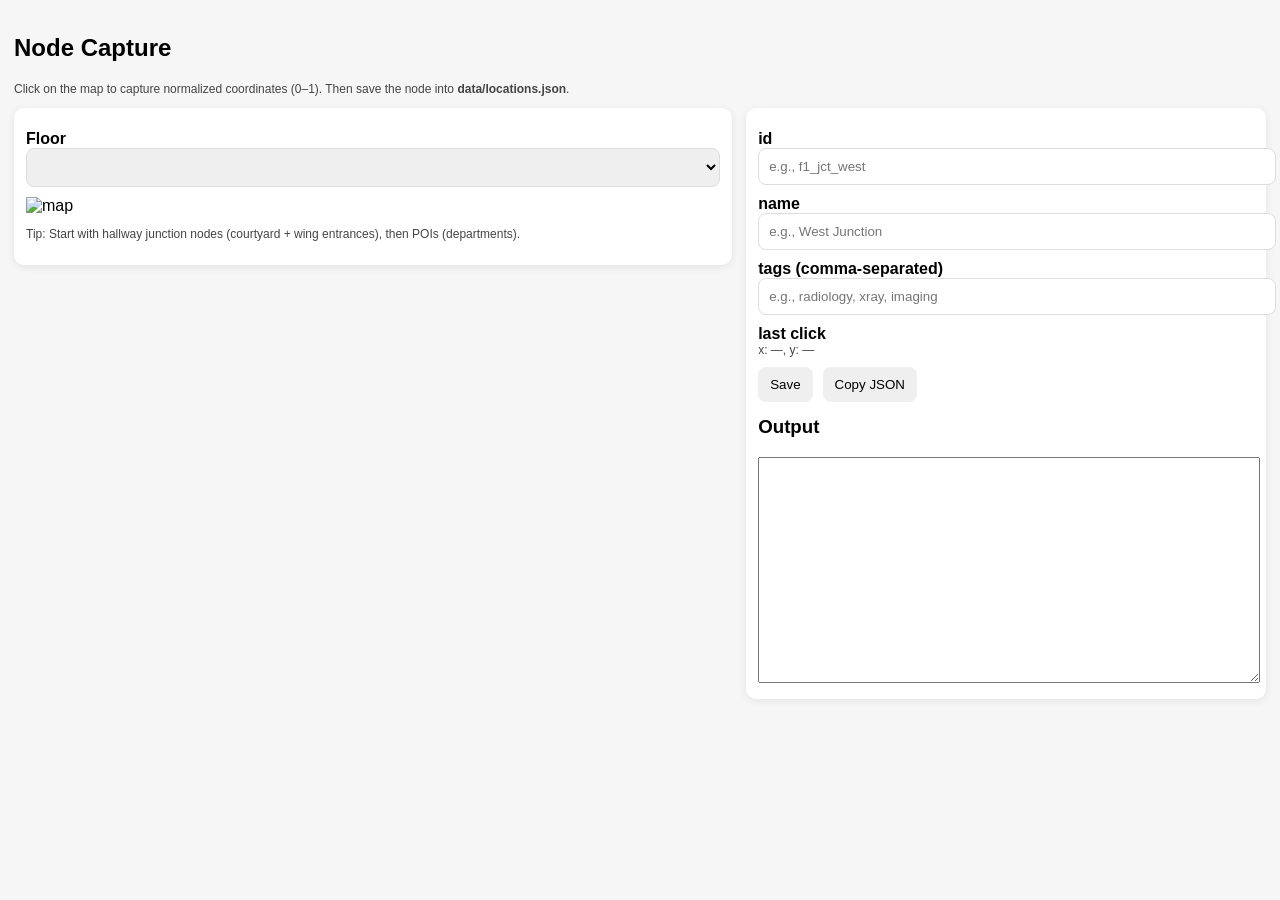
<file: templates/capture.html>
<!doctype html>
<html>
<head>
  <meta charset="utf-8" />
  <title>Capture Nodes</title>
  <style>
    body { font-family: Arial, sans-serif; margin: 0; padding: 14px; background: #f6f6f6; }
    .row { display: flex; gap: 14px; align-items: flex-start; }
    .panel { background: white; padding: 12px; border-radius: 10px; box-shadow: 0 2px 8px rgba(0,0,0,0.08); }
    .left { flex: 1.4; }
    .right { flex: 1; min-width: 360px; }
    #mapWrap { position: relative; width: 100%; max-width: 600px; }
    #mapImg  { width: 100%; height: auto; display: block; border-radius: 0px; }
    #overlay { position: absolute; left: 0; top: 0; pointer-events: none; }
    textarea { width: 100%; height: 220px; font-family: ui-monospace, SFMono-Regular, Menlo, monospace; }
    input, select { width: 100%; padding: 10px; border-radius: 8px; border: 1px solid #ddd; }
    label { display: block; margin-top: 10px; font-weight: 600; }
    button { padding: 10px 12px; border: none; border-radius: 8px; cursor: pointer; }
    .small { font-size: 12px; color: #444; }
  </style>
</head>
<body>
  <h2>Node Capture</h2>
  <p class="small">Click on the map to capture normalized coordinates (0–1). Then save the node into <b>data/locations.json</b>.</p>

  <div class="row">
    <div class="panel left">
      <label>Floor</label>
      <select id="floorSelect"></select>

      <div id="mapWrap" style="margin-top: 10px;">
        <img id="mapImg" alt="map">
        <canvas id="overlay"></canvas>
      </div>

      <p class="small">Tip: Start with hallway junction nodes (courtyard + wing entrances), then POIs (departments).</p>
    </div>

    <div class="panel right">
      <label>id</label>
      <input id="nodeId" placeholder="e.g., f1_jct_west">

      <label>name</label>
      <input id="nodeName" placeholder="e.g., West Junction">

      <label>tags (comma-separated)</label>
      <input id="nodeTags" placeholder="e.g., radiology, xray, imaging">

      <label>last click</label>
      <div class="small" id="xyReadout">x: —, y: —</div>

      <div style="display:flex; gap:10px; margin-top: 10px;">
        <button id="saveBtn">Save</button>
        <button id="copyBtn">Copy JSON</button>
      </div>

      <h3 style="margin-top: 14px;">Output</h3>
      <textarea id="out" readonly></textarea>
    </div>
  </div>

  <script>
    const FLOORS = {{ floors | tojson }};

    const floorSelect = document.getElementById("floorSelect");
    const img = document.getElementById("mapImg");
    const canvas = document.getElementById("overlay");
    const ctx = canvas.getContext("2d");

    const nodeId = document.getElementById("nodeId");
    const nodeName = document.getElementById("nodeName");
    const nodeTags = document.getElementById("nodeTags");
    const xyReadout = document.getElementById("xyReadout");
    const out = document.getElementById("out");

    const saveBtn = document.getElementById("saveBtn");
    const copyBtn = document.getElementById("copyBtn");

    let lastClick = null; // {x, y} normalized
    let nodes = [];   // existing nodes on this floor
    let markers = []; // clicks in this session (optional)

    async function fetchNodesForFloor(floorNum) {
      const res = await fetch(`/api/nodes_by_floor?floor=${floorNum}`);
      nodes = await res.json();
      redraw();
    }

    function setMapForFloor(floorObj) {
      img.src = "/static/" + floorObj.image;
      markers = [];
      lastClick = null;
      xyReadout.textContent = "x: —, y: —";
      fetchNodesForFloor(floorObj.floor);
    }

    function resizeCanvas() {
      canvas.width = img.clientWidth;
      canvas.height = img.clientHeight;
      canvas.style.width = img.clientWidth + "px";
      canvas.style.height = img.clientHeight + "px";
      redraw();
    }

    function redraw() {
      ctx.clearRect(0, 0, canvas.width, canvas.height);

      // draw existing saved nodes
      nodes.forEach(n => {
        const px = n.x * canvas.width;
        const py = n.y * canvas.height;

        ctx.beginPath();
        ctx.arc(px, py, 6, 0, Math.PI * 2);
        ctx.fill();

        // optional labels (comment out if cluttered)
        ctx.font = "12px Arial";
        ctx.fillText(n.id, px + 8, py - 8);
      });

      // highlight last click
      if (lastClick) {
        const px = lastClick.x * canvas.width;
        const py = lastClick.y * canvas.height;
        ctx.lineWidth = 2;
        ctx.beginPath();
        ctx.arc(px, py, 10, 0, Math.PI * 2);
        ctx.stroke();
      }
    }
    
    // populate dropdown
    FLOORS.forEach((f, idx) => {
      const opt = document.createElement("option");
      opt.value = idx;
      opt.textContent = `Floor ${f.floor} (${f.image})`;
      floorSelect.appendChild(opt);
    });

    floorSelect.addEventListener("change", () => {
      setMapForFloor(FLOORS[parseInt(floorSelect.value, 10)]);
    });

    img.addEventListener("load", resizeCanvas);
    window.addEventListener("resize", resizeCanvas);

    document.getElementById("mapWrap").addEventListener("click", (e) => {
      const rect = img.getBoundingClientRect();
      const x = (e.clientX - rect.left) / rect.width;
      const y = (e.clientY - rect.top) / rect.height;

      lastClick = { x: +x.toFixed(6), y: +y.toFixed(6) };
      xyReadout.textContent = `x: ${lastClick.x}, y: ${lastClick.y}`;
      redraw();

      if (!nodeName.value && nodeId.value) nodeName.value = nodeId.value;
    });

    function currentFloorNumber() {
      return FLOORS[parseInt(floorSelect.value, 10)].floor;
    }

    function buildNodeObj() {
      if (!lastClick) return null;

      const id = nodeId.value.trim();
      const name = (nodeName.value.trim() || id);
      const tags = nodeTags.value
        .split(",")
        .map(s => s.trim())
        .filter(Boolean);

      return { id, name, floor: currentFloorNumber(), x: lastClick.x, y: lastClick.y, tags };
    }

    function setOutput(obj) {
      out.value = JSON.stringify(obj);
    }

    saveBtn.addEventListener("click", async () => {
      const node = buildNodeObj();
      if (!node) return alert("Click on the map first.");
      if (!node.id) return alert("Please enter an id.");
      setOutput(node);

      const res = await fetch("/api/add_location", {
        method: "POST",
        headers: { "Content-Type": "application/json" },
        body: JSON.stringify(node)
      });

      const data = await res.json();
      if (!res.ok) return alert(data.error || "Failed to save.");

      alert("Saved to data/locations.json ✅");
    });

    copyBtn.addEventListener("click", async () => {
      const node = buildNodeObj();
      if (!node) return alert("Click on the map first.");
      if (!node.id) return alert("Please enter an id.");
      setOutput(node);
      await navigator.clipboard.writeText(out.value);
      alert("Copied JSON ✅");
    });

    // init
    floorSelect.value = "0";
    setMapForFloor(FLOORS[0]);
  </script>
</body>
</html>
</file>
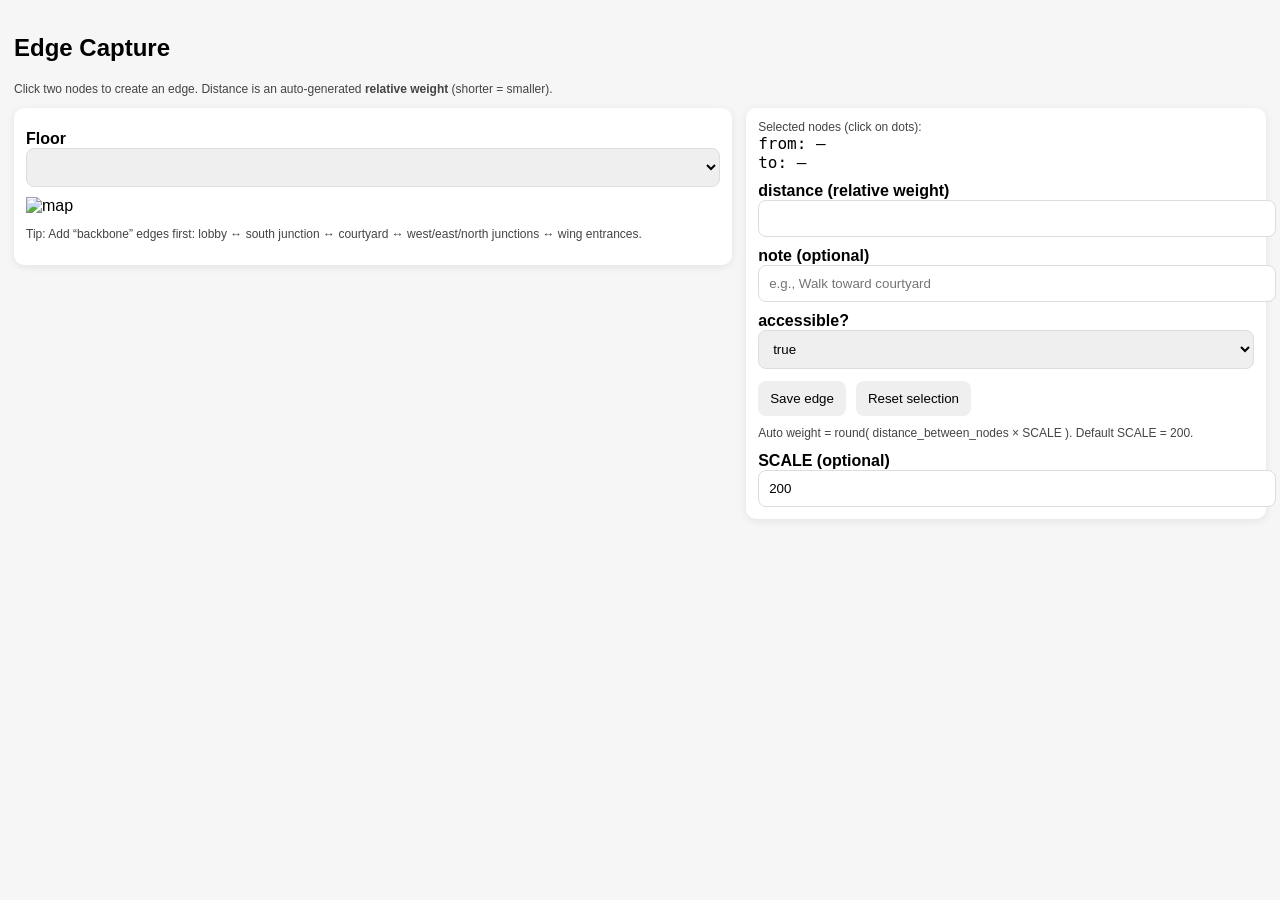
<file: templates/capture_edges.html>
<!doctype html>
<html>
<head>
  <meta charset="utf-8" />
  <title>Capture Edges</title>
  <style>
    body { font-family: Arial, sans-serif; margin: 0; padding: 14px; background: #f6f6f6; }
    .row { display: flex; gap: 14px; align-items: flex-start; }
    .panel { background: white; padding: 12px; border-radius: 10px; box-shadow: 0 2px 8px rgba(0,0,0,0.08); }
    .left { flex: 1.4; }
    .right { flex: 1; min-width: 360px; }
    #mapWrap { position: relative; width: 100%; max-width: 600px; }
    #mapImg  { width: 100%; height: auto; display: block; border-radius: 0px; }
    #overlay { position: absolute; left: 0; top: 0; pointer-events: none; }
    input, select { width: 100%; padding: 10px; border-radius: 8px; border: 1px solid #ddd; }
    label { display: block; margin-top: 10px; font-weight: 600; }
    button { padding: 10px 12px; border: none; border-radius: 8px; cursor: pointer; }
    .small { font-size: 12px; color: #444; }
    .mono { font-family: ui-monospace, SFMono-Regular, Menlo, monospace; }
  </style>
</head>
<body>
  <h2>Edge Capture</h2>
  <p class="small">
    Click two nodes to create an edge. Distance is an auto-generated <b>relative weight</b> (shorter = smaller).
  </p>

  <div class="row">
    <div class="panel left">
      <label>Floor</label>
      <select id="floorSelect"></select>

      <div id="mapWrap" style="margin-top: 10px;">
        <img id="mapImg" alt="map">
        <canvas id="overlay"></canvas>
      </div>

      <p class="small">
        Tip: Add “backbone” edges first: lobby ↔ south junction ↔ courtyard ↔ west/east/north junctions ↔ wing entrances.
      </p>
    </div>

    <div class="panel right">
      <div class="small">Selected nodes (click on dots):</div>
      <div class="mono" id="selReadout">from: —<br>to: —</div>

      <label>distance (relative weight)</label>
      <input id="dist" type="number" min="1" step="1">

      <label>note (optional)</label>
      <input id="note" placeholder="e.g., Walk toward courtyard">

      <label>accessible?</label>
      <select id="accessible">
        <option value="true">true</option>
        <option value="false">false</option>
      </select>

      <div style="display:flex; gap:10px; margin-top: 12px;">
        <button id="saveBtn">Save edge</button>
        <button id="resetBtn">Reset selection</button>
      </div>

      <p class="small" style="margin-top:10px;">
        Auto weight = round( distance_between_nodes × SCALE ). Default SCALE = 200.
      </p>

      <label>SCALE (optional)</label>
      <input id="scale" type="number" value="200" min="1" step="1">
    </div>
  </div>

  <script>
    const FLOORS = {{ floors | tojson }};
  </script>

  <script>
    const floorSelect = document.getElementById("floorSelect");
    const img = document.getElementById("mapImg");
    const canvas = document.getElementById("overlay");
    const ctx = canvas.getContext("2d");

    const selReadout = document.getElementById("selReadout");
    const distInput = document.getElementById("dist");
    const noteInput = document.getElementById("note");
    const accessibleSel = document.getElementById("accessible");
    const scaleInput = document.getElementById("scale");

    const saveBtn = document.getElementById("saveBtn");
    const resetBtn = document.getElementById("resetBtn");

    let nodes = []; // nodes for current floor
    let edges = [];
    let fromNode = null;
    let toNode = null;

    async function fetchEdges(floorNum) {
        const res = await fetch(`/api/edges_by_floor?floor=${floorNum}`);
        edges = await res.json();
        draw();
    }
    
    function setMapForFloor(floorObj) {
        img.src = "/static/" + floorObj.image;
        resetSelection();
        fetchNodes(floorObj.floor);
        fetchEdges(floorObj.floor);
    }

    function resizeCanvas() {
      canvas.width = img.clientWidth;
      canvas.height = img.clientHeight;
      canvas.style.width = img.clientWidth + "px";
      canvas.style.height = img.clientHeight + "px";
      draw();
    }

    function draw() {
        ctx.clearRect(0, 0, canvas.width, canvas.height);

        // draw existing edges (faint lines)
        ctx.lineWidth = 2;
        edges.forEach(e => {
            const a = nodes.find(n => n.id === e.from);
            const b = nodes.find(n => n.id === e.to);
            if (!a || !b) return;

            ctx.beginPath();
            ctx.moveTo(a.x * canvas.width, a.y * canvas.height);
            ctx.lineTo(b.x * canvas.width, b.y * canvas.height);
            ctx.stroke();
        });

        // draw nodes
        nodes.forEach(n => {
            const px = n.x * canvas.width;
            const py = n.y * canvas.height;
            ctx.beginPath();
            ctx.arc(px, py, 6, 0, Math.PI * 2);
            ctx.fill();
        });

        // highlight selection + line (keep your existing selection drawing)
        [fromNode, toNode].forEach(n => {
            if (!n) return;
            const px = n.x * canvas.width;
            const py = n.y * canvas.height;
            ctx.lineWidth = 3;
            ctx.beginPath();
            ctx.arc(px, py, 10, 0, Math.PI * 2);
            ctx.stroke();
        });

        if (fromNode && toNode) {
            ctx.lineWidth = 4;
            ctx.beginPath();
            ctx.moveTo(fromNode.x * canvas.width, fromNode.y * canvas.height);
            ctx.lineTo(toNode.x * canvas.width, toNode.y * canvas.height);
            ctx.stroke();
        }

        // highlight selection
        [fromNode, toNode].forEach((n, idx) => {
            if (!n) return;
            const px = n.x * canvas.width;
            const py = n.y * canvas.height;
            ctx.lineWidth = 3;
            ctx.beginPath();
            ctx.arc(px, py, 10, 0, Math.PI * 2);
            ctx.stroke();
        });

        // draw line if both selected
        if (fromNode && toNode) {
            ctx.lineWidth = 4;
            ctx.beginPath();
            ctx.moveTo(fromNode.x * canvas.width, fromNode.y * canvas.height);
            ctx.lineTo(toNode.x * canvas.width, toNode.y * canvas.height);
            ctx.stroke();
        }
    }

    function resetSelection() {
      fromNode = null;
      toNode = null;
      selReadout.innerHTML = "from: —<br>to: —";
      distInput.value = "";
      noteInput.value = "";
      draw();
    }

    function pickNodeAt(xPix, yPix) {
      // pick closest node within threshold
      const thresh = 14; // pixels
      let best = null;
      let bestd = 1e9;
      nodes.forEach(n => {
        const px = n.x * canvas.width;
        const py = n.y * canvas.height;
        const dx = px - xPix, dy = py - yPix;
        const d = Math.sqrt(dx*dx + dy*dy);
        if (d < bestd) { bestd = d; best = n; }
      });
      return (best && bestd <= thresh) ? best : null;
    }

    function updateDistanceAuto() {
      if (!(fromNode && toNode)) return;
      const dx = fromNode.x - toNode.x;
      const dy = fromNode.y - toNode.y;
      const d = Math.sqrt(dx*dx + dy*dy); // normalized
      const scale = parseInt(scaleInput.value || "200", 10);
      const w = Math.max(1, Math.round(d * scale));
      distInput.value = w;
    }

    async function fetchNodes(floorNum) {
      const res = await fetch(`/api/nodes_by_floor?floor=${floorNum}`);
      nodes = await res.json();
      draw();
    }

    // populate floors dropdown
    FLOORS.forEach((f, idx) => {
      const opt = document.createElement("option");
      opt.value = idx;
      opt.textContent = `Floor ${f.floor} (${f.image})`;
      floorSelect.appendChild(opt);
    });

    floorSelect.addEventListener("change", () => {
      setMapForFloor(FLOORS[parseInt(floorSelect.value, 10)]);
    });

    img.addEventListener("load", resizeCanvas);
    window.addEventListener("resize", resizeCanvas);

    document.getElementById("mapWrap").addEventListener("click", (e) => {
      const rect = canvas.getBoundingClientRect();
      const xPix = e.clientX - rect.left;
      const yPix = e.clientY - rect.top;

      const picked = pickNodeAt(xPix, yPix);
      if (!picked) return;

      if (!fromNode) fromNode = picked;
      else if (!toNode && picked.id !== fromNode.id) toNode = picked;
      else { // third click restarts selection
        fromNode = picked;
        toNode = null;
      }

      selReadout.innerHTML = `from: ${fromNode ? fromNode.id : "—"}<br>to: ${toNode ? toNode.id : "—"}`;
      updateDistanceAuto();
      draw();
    });

    scaleInput.addEventListener("input", updateDistanceAuto);

    resetBtn.addEventListener("click", resetSelection);

    saveBtn.addEventListener("click", async () => {
      if (!(fromNode && toNode)) return alert("Click two nodes first.");
      const distance = parseInt(distInput.value, 10);
      if (!distance || distance <= 0) return alert("Distance must be > 0.");

      const payload = {
        from: fromNode.id,
        to: toNode.id,
        distance,
        note: noteInput.value || "",
        accessible: accessibleSel.value === "true"
      };

      const res = await fetch("/api/add_edge", {
        method: "POST",
        headers: { "Content-Type": "application/json" },
        body: JSON.stringify(payload)
      });

      const data = await res.json();
      if (!res.ok) return alert(data.error || "Failed to save edge.");

      alert("Saved edge ✅");
      // keep fromNode, allow chaining edges by choosing new toNode
      toNode = null;
      selReadout.innerHTML = `from: ${fromNode.id}<br>to: —`;
      distInput.value = "";
      noteInput.value = "";
      draw();
      fetchEdges(FLOORS[parseInt(floorSelect.value, 10)].floor);
    });

    // init
    floorSelect.value = "0";
    setMapForFloor(FLOORS[0]);
  </script>
</body>
</html>
</file>
